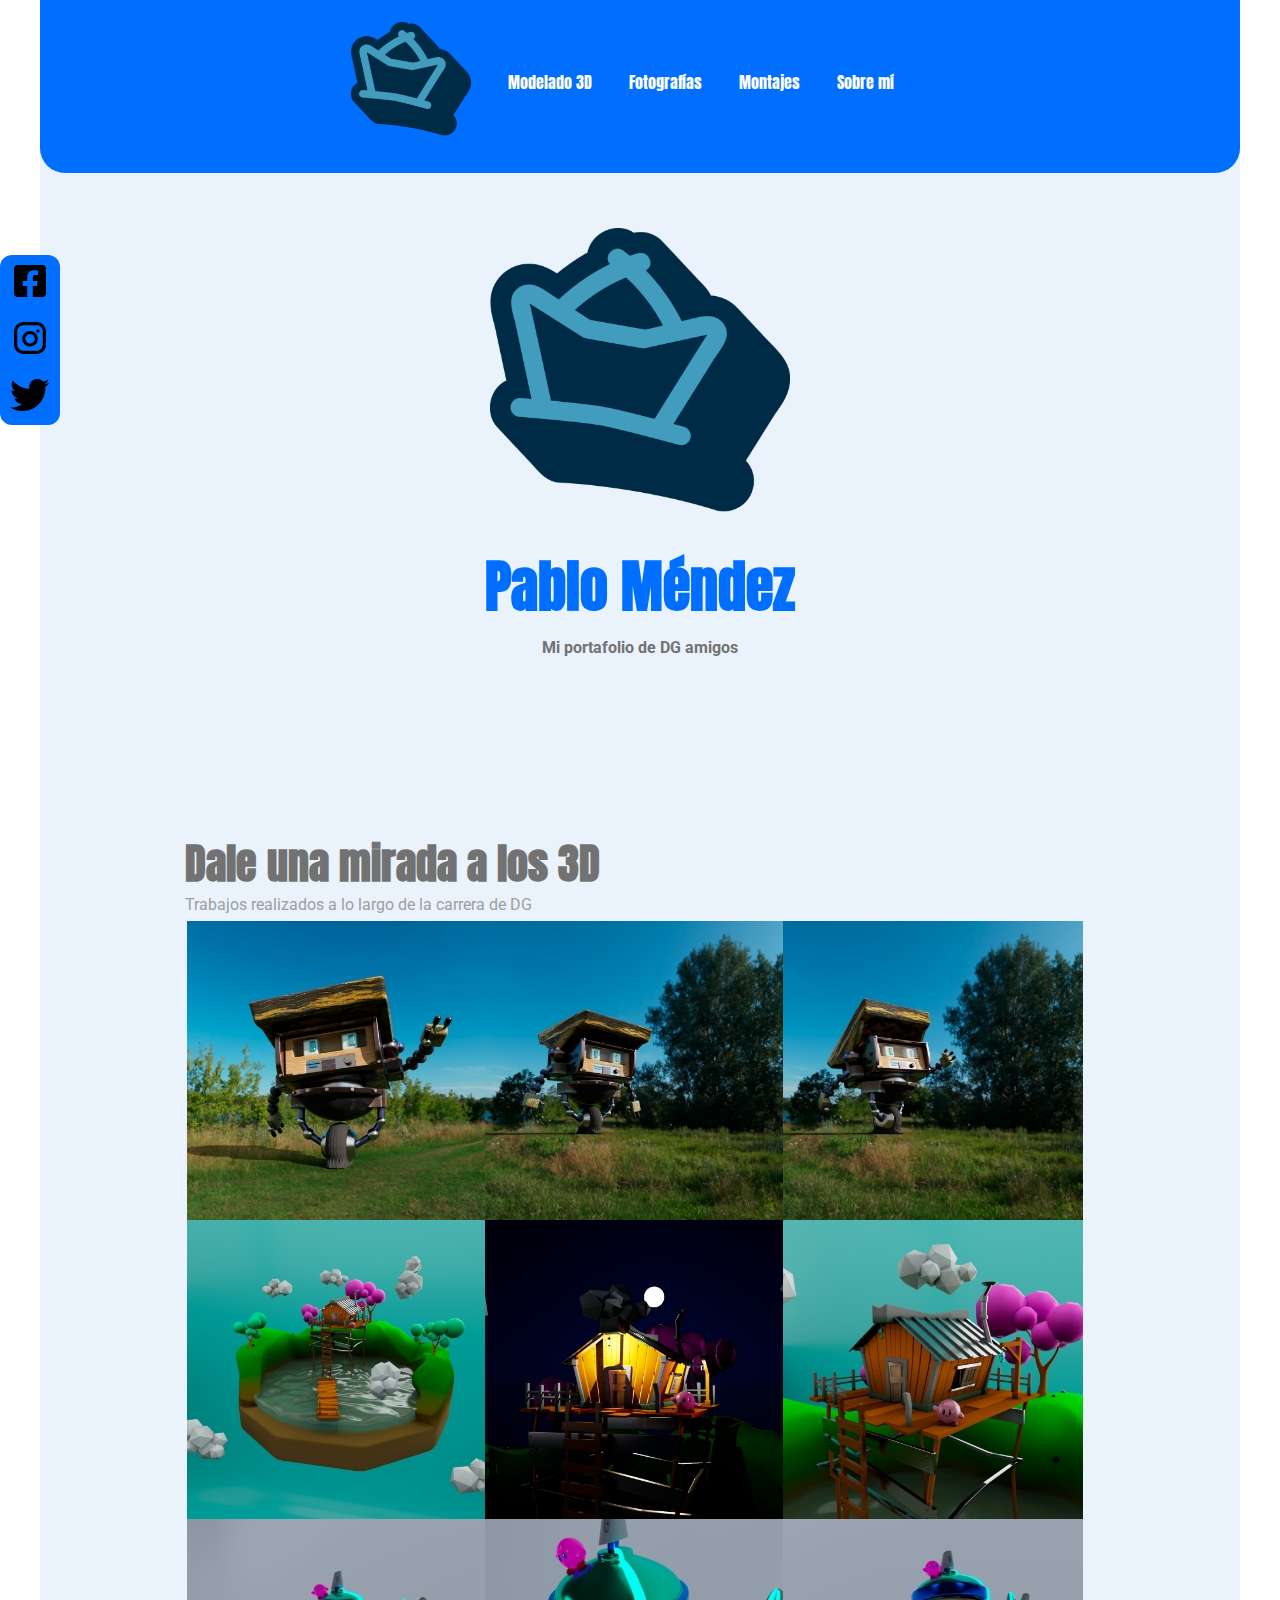
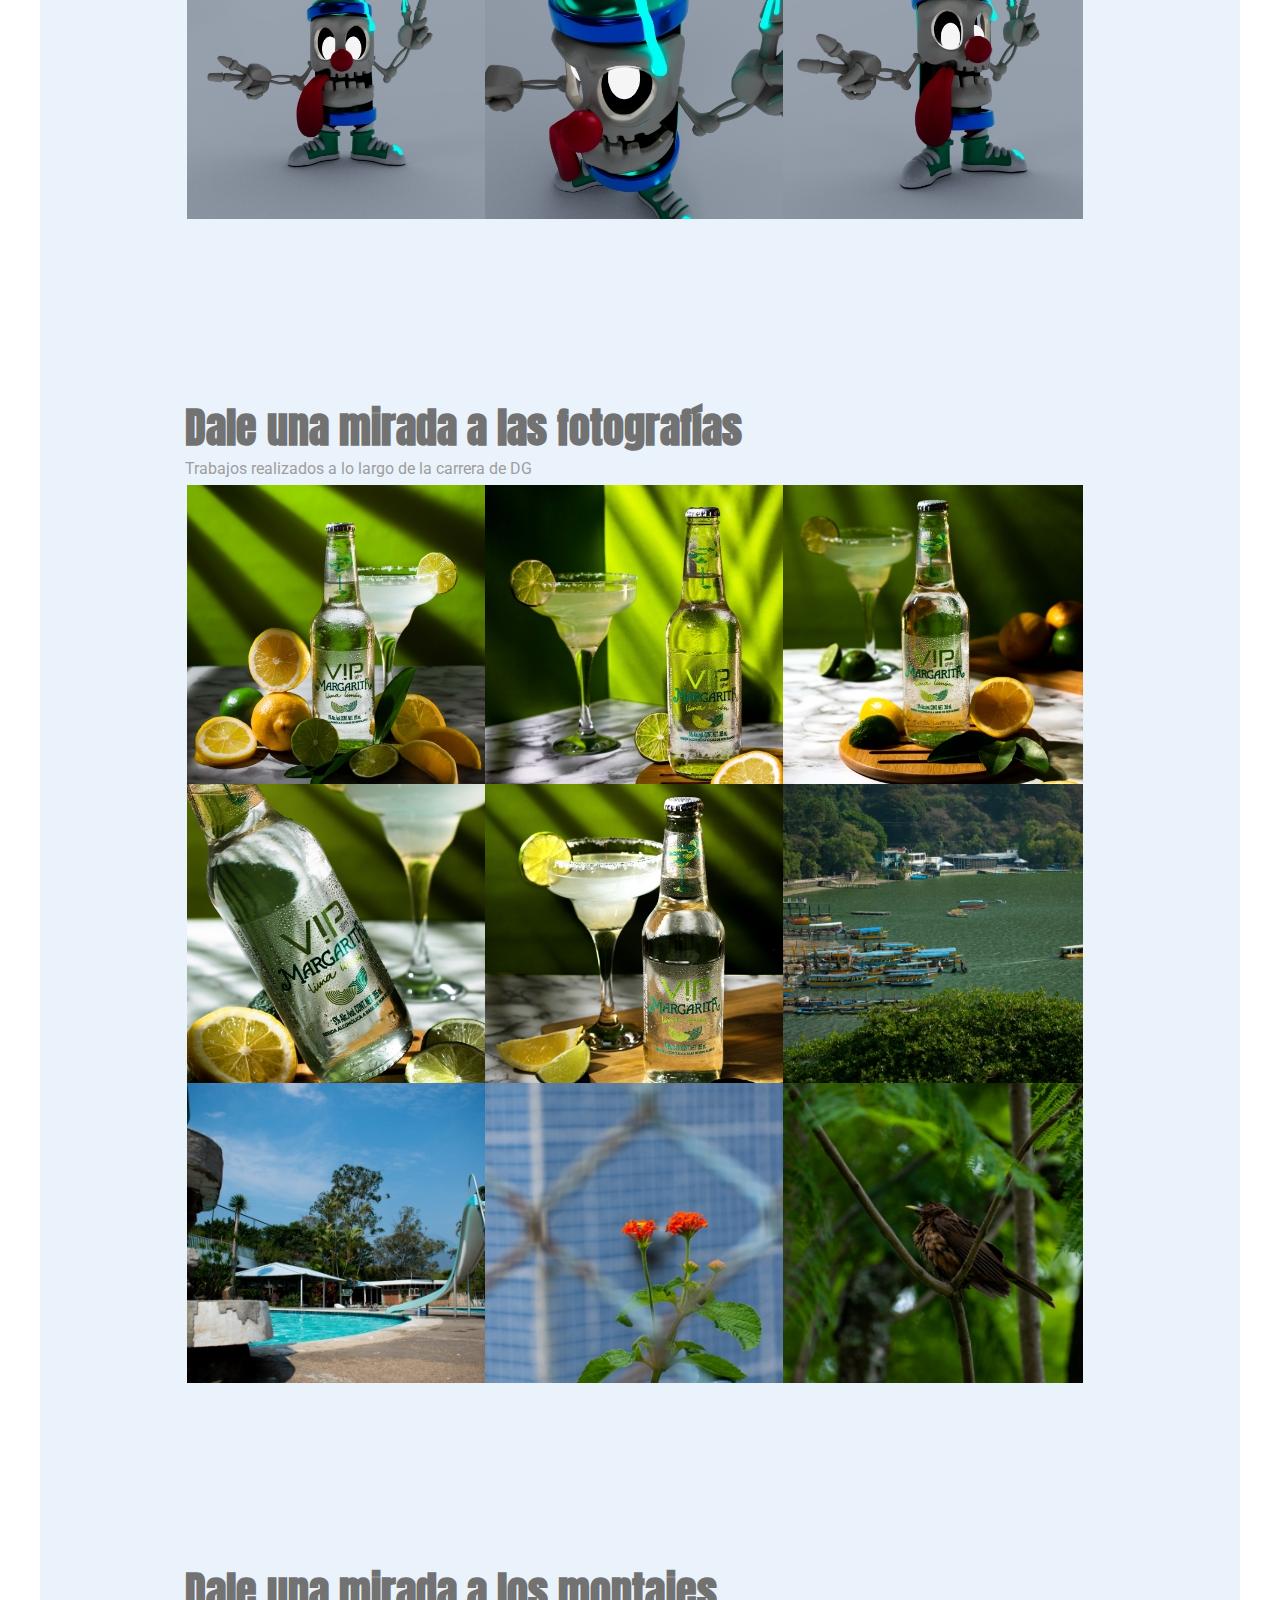
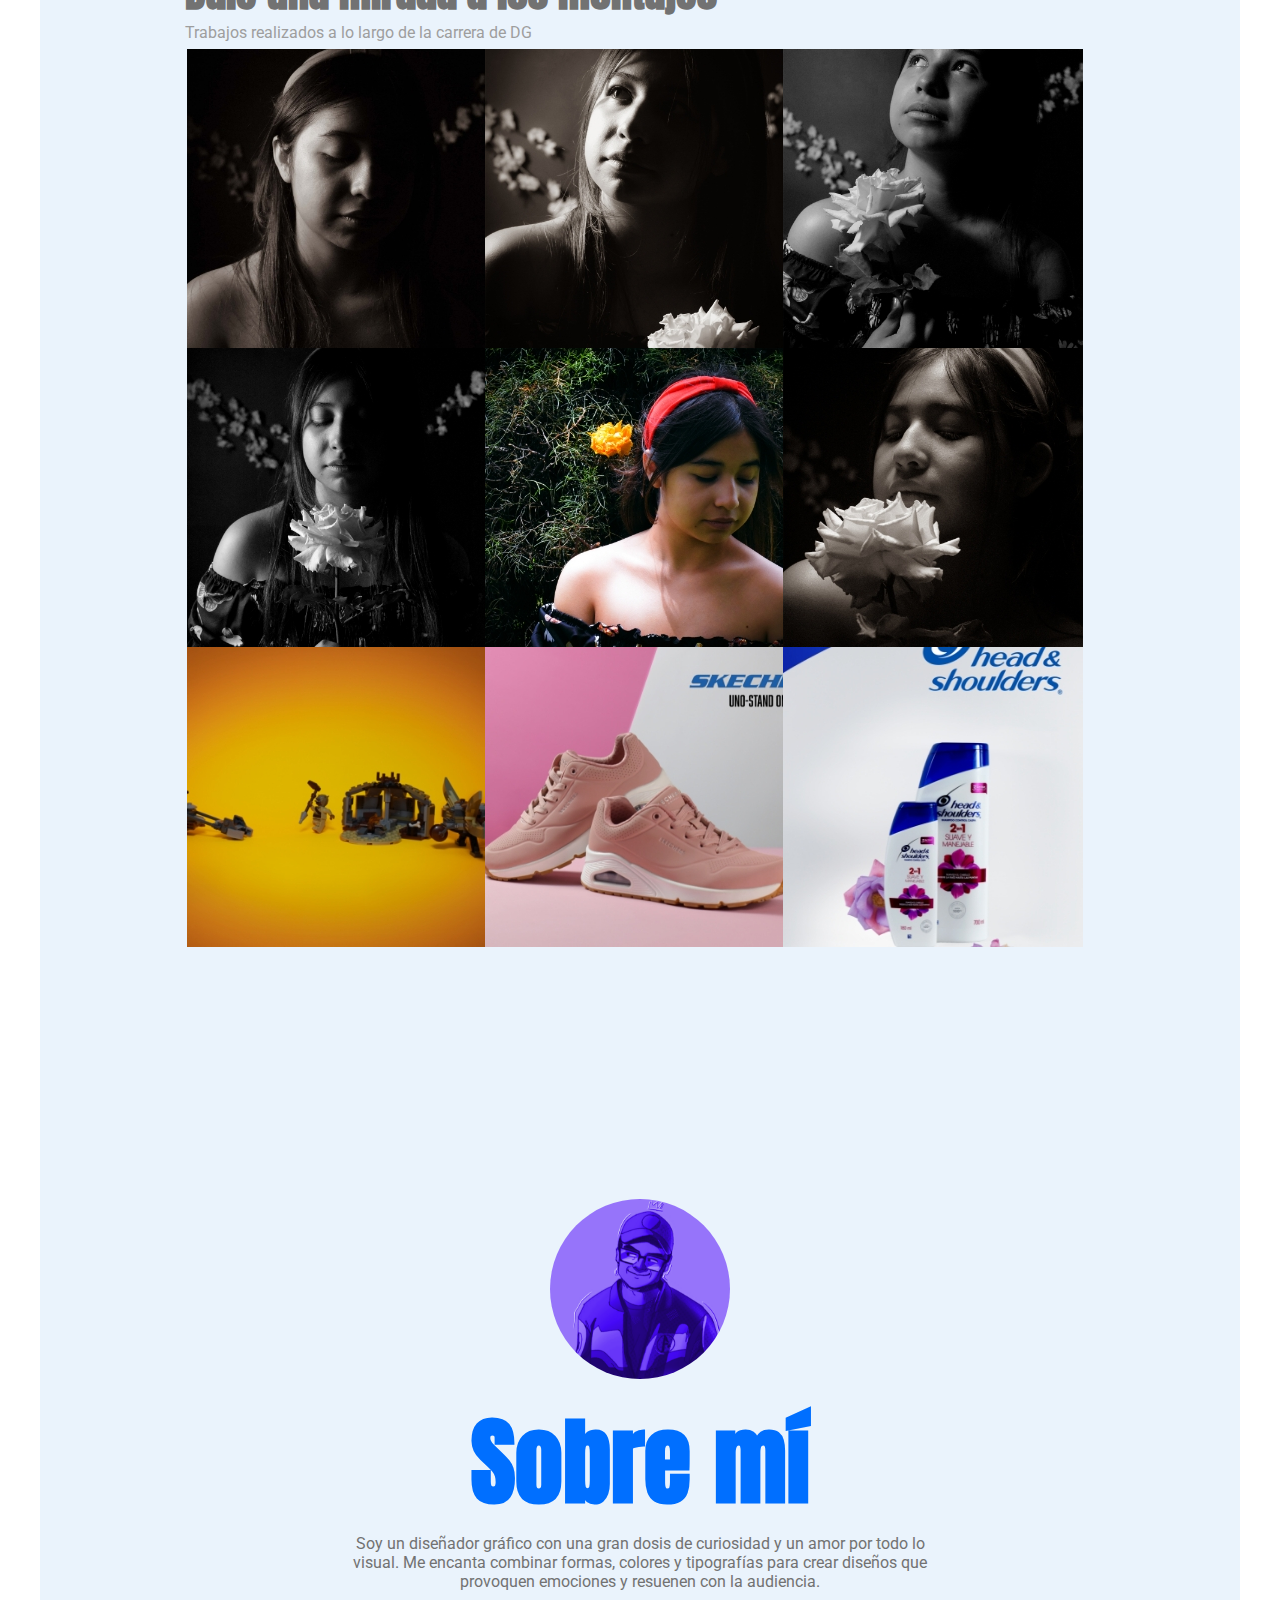
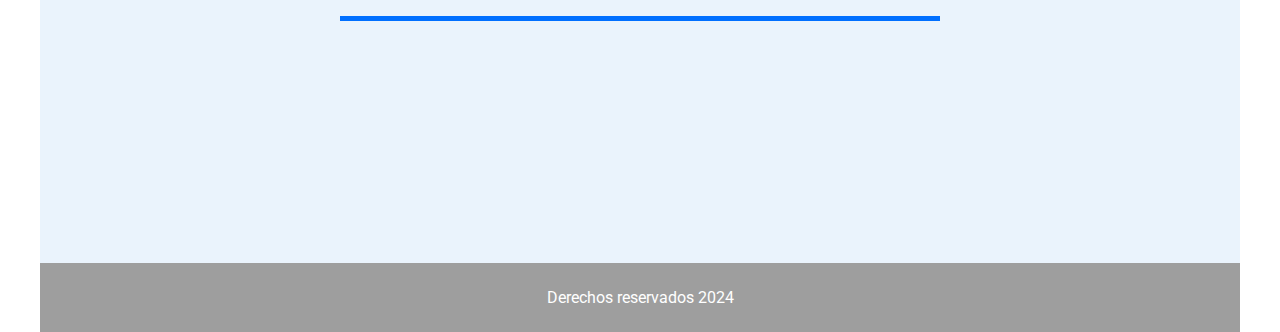
<file: index.html>
<!DOCTYPE html>
<html lang="es">

<head>
    <meta charset="UTF-8">
    <meta name="viewport" content="width=device-width, initial-scale=1.0">
    <title>Proyecto final</title>
    <link rel="stylesheet" href="css/estilos.css">
    <link rel="preconnect" href="https://fonts.googleapis.com">
    <link rel="preconnect" href="https://fonts.gstatic.com" crossorigin>
    <link
        href="https://fonts.googleapis.com/css2?family=Inter:ital,opsz,wght@0,14..32,100..900;1,14..32,100..900&family=Roboto:ital,wght@0,100;0,300;0,400;0,500;0,700;0,900;1,100;1,300;1,400;1,500;1,700;1,900&display=swap"
        rel="stylesheet">
    <link rel="preconnect" href="https://fonts.googleapis.com">
    <link rel="preconnect" href="https://fonts.gstatic.com" crossorigin>
    <link
        href="https://fonts.googleapis.com/css2?family=Anton&family=Inter:ital,opsz,wght@0,14..32,100..900;1,14..32,100..900&family=Roboto:ital,wght@0,100;0,300;0,400;0,500;0,700;0,900;1,100;1,300;1,400;1,500;1,700;1,900&family=Uncial+Antiqua&display=swap"
        rel="stylesheet">
        <link rel="icon" href="imagenes/Fotopropia.png">
</head>

<body>
    <div class="contenedor">
        <div class="redes">
            <ul>
                <li><a href="https://www.facebook.com"><img src="imagenes/face.png" alt="redes"></a></li>
                <li><a href="https://www.instagram.com"><img src="imagenes/insta.png" alt="redes"></a></li>
                <li><a href="https://www.x.com"><img src="imagenes/twi.png" alt="redes"></a></li>
            </ul>
        </div>
        <div id="cabecera"></div>
        <header>
            <nav>
                <table class="menu">
                    <tr>
                        <td class="bmenu"><a href="#cabecera"><img src="imagenes/pequenologo.png" alt="logop"></a></td>
                        <td class="bmenu"><a href="#3d">Modelado 3D</a></td>
                        <td class="bmenu"><a href="#foto">Fotografías</a></td>
                        <td class="bmenu"><a href="#montaje">Montajes</a></td>
                        <td class="bmenu"><a href="#mi">Sobre mí</a></td>
                    </tr>
                </table>
            </nav>
        </header>
        <aside>
            <img class="logog" src="imagenes/grandelogo.png" alt="logo">
            <h1>Pablo Méndez</h1>
            <h3>Mi portafolio de DG amigos</h3>
        </aside>
        <div id="3d"></div>
        <main>
            <section>
                <article>
                    <h2 class="sub">Dale una mirada a los 3D</h2>
                    <p class="descripcion">Trabajos realizados a lo largo de la carrera de DG</p>
                    <div class="galeria">
                        <a href="render1.html" class="imagen"><img src="imagenes/1.jpg" alt="" class="imagen"></a>
                        <a href="" class="imagen"><img src="imagenes/2.jpg" alt="" class="imagen"></a>
                        <a href="" class="imagen"><img src="imagenes/3.jpg" alt="" class="imagen"></a>
                        <a href="" class="imagen"><img src="imagenes/4.jpg" alt="" class="imagen"></a>
                        <a href="" class="imagen"><img src="imagenes/5.jpg" alt="" class="imagen"></a>
                        <a href="" class="imagen"><img src="imagenes/6.jpg" alt="" class="imagen"></a>
                        <a href="" class="imagen"><img src="imagenes/7.jpg" alt="" class="imagen"></a>
                        <a href="" class="imagen"><img src="imagenes/8.jpg" alt="" class="imagen"></a>
                        <a href="" class="imagen"><img src="imagenes/9.jpg" alt="" class="imagen"></a>
                    </div>
                </article>
            </section>
            <div id="foto"></div>
            <section>
                <article>
                    <h2 class="sub">Dale una mirada a las fotografías</h2>
                    <p class="descripcion">Trabajos realizados a lo largo de la carrera de DG</p>
                    <div class="galeria">
                        <a href="" class="imagen"><img src="imagenes/10.jpg" alt="" class="imagen"></a>
                        <a href="" class="imagen"><img src="imagenes/11.jpg" alt="" class="imagen"></a>
                        <a href="" class="imagen"><img src="imagenes/12.jpg" alt="" class="imagen"></a>
                        <a href="" class="imagen"><img src="imagenes/13.jpg" alt="" class="imagen"></a>
                        <a href="" class="imagen"><img src="imagenes/14.jpg" alt="" class="imagen"></a>
                        <a href="" class="imagen"><img src="imagenes/15.jpg" alt="" class="imagen"></a>
                        <a href="" class="imagen"><img src="imagenes/16.jpg" alt="" class="imagen"></a>
                        <a href="" class="imagen"><img src="imagenes/17.jpg" alt="" class="imagen"></a>
                        <a href="" class="imagen"><img src="imagenes/18.jpg" alt="" class="imagen"></a>
                    </div>
                </article>
            </section>
            <div id="montaje"></div>
            <section>
                <article>
                    <h2 class="sub">Dale una mirada a los montajes</h2>
                    <p class="descripcion">Trabajos realizados a lo largo de la carrera de DG</p>
                    <div class="galeria">
                        <a href="" class="imagen"><img src="imagenes/19.jpg" alt="" class="imagen"></a>
                        <a href="" class="imagen"><img src="imagenes/20.jpg" alt="" class="imagen"></a>
                        <a href="" class="imagen"><img src="imagenes/21.jpg" alt="" class="imagen"></a>
                        <a href="" class="imagen"><img src="imagenes/22.jpg" alt="" class="imagen"></a>
                        <a href="" class="imagen"><img src="imagenes/23.jpg" alt="" class="imagen"></a>
                        <a href="" class="imagen"><img src="imagenes/24.jpg" alt="" class="imagen"></a>
                        <a href="" class="imagen"><img src="imagenes/25.jpg" alt="" class="imagen"></a>
                        <a href="" class="imagen"><img src="imagenes/26.jpg" alt="" class="imagen"></a>
                        <a href="" class="imagen"><img src="imagenes/27.jpg" alt="" class="imagen"></a>
                    </div>
                </article>
            </section>
            <div id="mi"></div>
            <section>
                <article class="sobre">
                    <img src="imagenes/Fotopropia.png" alt="foto" class="mifoto">
                    <h2 class="sobre">Sobre mí</h2>
                    <p class="sobre">Soy un diseñador gráfico con una gran dosis de curiosidad y un amor por todo lo
                        visual.
                        Me encanta combinar formas, colores y tipografías para crear diseños que provoquen emociones y
                        resuenen con la audiencia.</p>
                </article>
            </section>
<footer>
    <p class="pie">Derechos reservados 2024</p>
</footer>
        </main>
    </div>
</body>

</html>
</file>
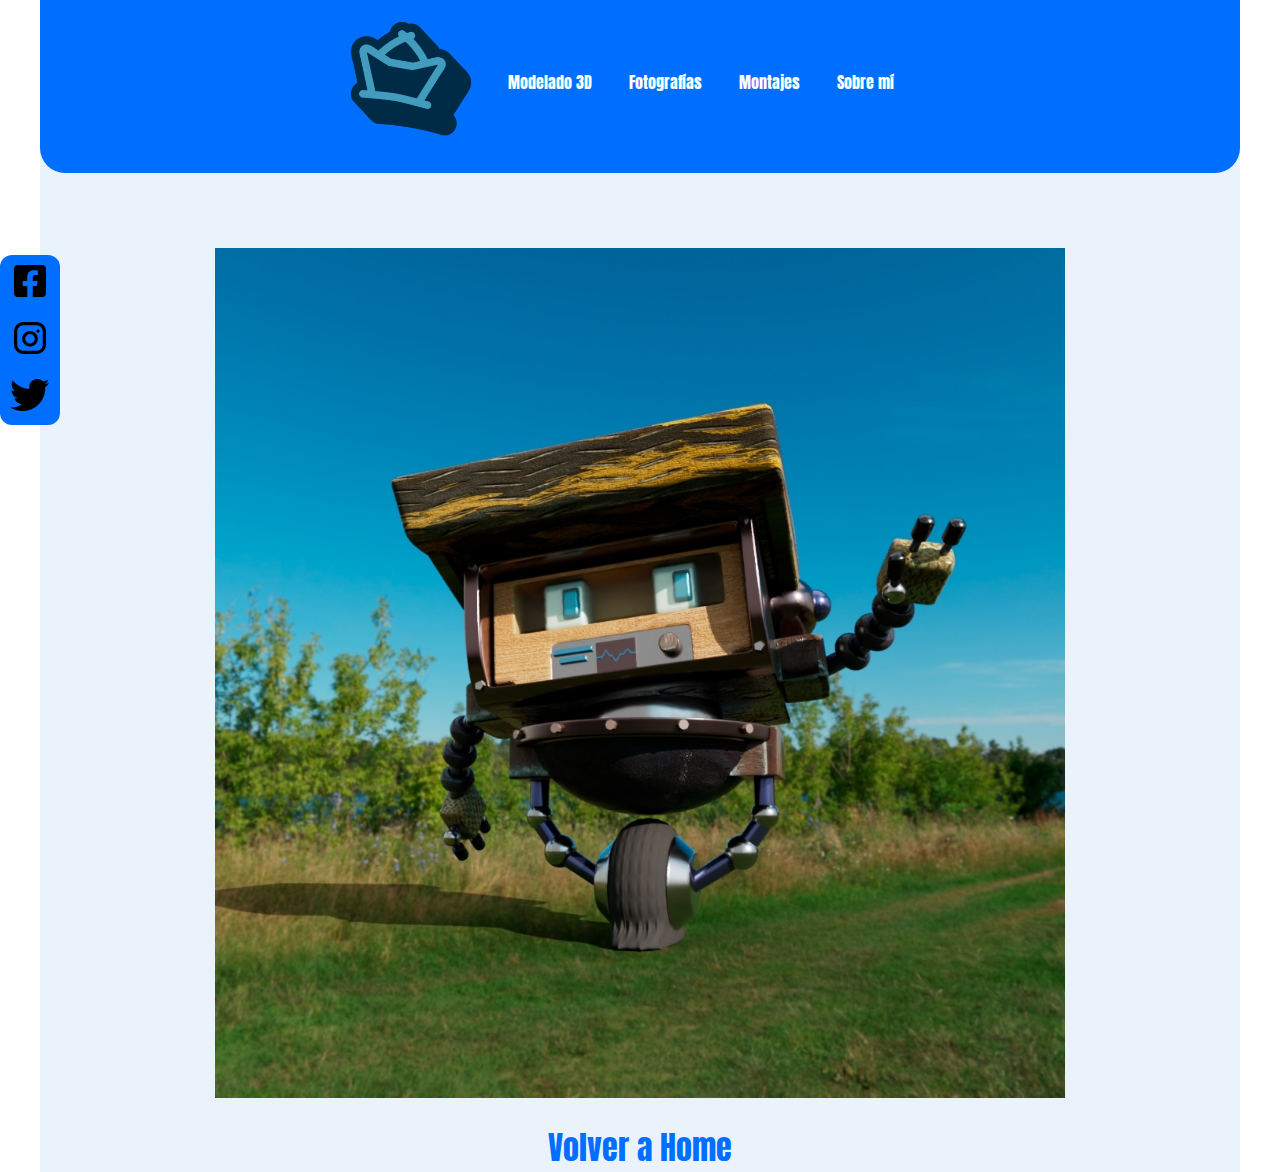
<file: render1.html>
<!DOCTYPE html>
<html lang="es">

<head>
    <meta charset="UTF-8">
    <meta name="viewport" content="width=device-width, initial-scale=1.0">
    <title>render</title>
    <link rel="stylesheet" href="css/estilos.css">
    <link rel="preconnect" href="https://fonts.googleapis.com">
    <link rel="preconnect" href="https://fonts.gstatic.com" crossorigin>
    <link
        href="https://fonts.googleapis.com/css2?family=Inter:ital,opsz,wght@0,14..32,100..900;1,14..32,100..900&family=Roboto:ital,wght@0,100;0,300;0,400;0,500;0,700;0,900;1,100;1,300;1,400;1,500;1,700;1,900&display=swap"
        rel="stylesheet">
    <link rel="preconnect" href="https://fonts.googleapis.com">
    <link rel="preconnect" href="https://fonts.gstatic.com" crossorigin>
    <link
        href="https://fonts.googleapis.com/css2?family=Anton&family=Inter:ital,opsz,wght@0,14..32,100..900;1,14..32,100..900&family=Roboto:ital,wght@0,100;0,300;0,400;0,500;0,700;0,900;1,100;1,300;1,400;1,500;1,700;1,900&family=Uncial+Antiqua&display=swap"
        rel="stylesheet">
</head>

<body>
    <div class="contenedor">
        <div class="redes">
            <ul>
                <li><a href="https://www.facebook.com"><img src="imagenes/face.png" alt="redes"></a></li>
                <li><a href="https://www.instagram.com"><img src="imagenes/insta.png" alt="redes"></a></li>
                <li><a href="https://www.x.com"><img src="imagenes/twi.png" alt="redes"></a></li>
            </ul>
        </div>
        <header>
            <nav>
                <table class="menu">
                    <tr>
                        <td class="bmenu"><a href="#"><img src="imagenes/pequenologo.png" alt="logop"></a></td>
                        <td class="bmenu"><a href="#">Modelado 3D</a></td>
                        <td class="bmenu"><a href="#">Fotografías</a></td>
                        <td class="bmenu"><a href="#">Montajes</a></td>
                        <td class="bmenu"><a href="#">Sobre mí</a></td>
                    </tr>
                </table>
            </nav>
        </header>
        <main>
            <img src="imagenes/grandea.jpg" alt="render" class="render1">
            <a href="index.html" class="volver">Volver a Home</a>
        </main>
    </div>
</body>

</html>
</file>
<file: css/estilos.css>
*{
    margin: 0;
    padding: 0;
    text-decoration: none;
    font-family: roboto, sans-serif;
}
html{
    scroll-behavior: smooth;
}
.contenedor{
    width: 1200px;
    background-color: rgb(234, 243, 252);
    margin-left: auto;
    margin-right: auto;
}
header{
    background-color: #006FFF;
    border-radius: 0 0 25px 25px;
    position: sticky;
    top: 0%;
    z-index: 1;
}
.menu{
    margin-left: auto;
    margin-right: auto;
    padding-top: 20px;
    padding-bottom: 30px;
}
.bmenu{
    padding-right: 35px;
}
a{
    color: white;
    font-family: anton, sans-serif;
}
a:hover{
    opacity: 75%;
    transition: 0.3s;
}
.logog{
    display: block;
    margin-left: auto;
    margin-right: auto;
    margin-top: 55px;
    margin-bottom: 32px;
}
h1{
    text-align: center;
    font-size: 56px;
    font-family: anton, sans-serif;
    color: #006FFF;
    margin-bottom: 10px;
}
h3{
    text-align: center;
    font-size: 16px;
    color: #727272;
}
h2.sub{
    font-family: anton, sans-serif;
    color: #727272;
    font-size: 42px;
    margin-top: 175px;
    margin-left: 145px;
}
p.descripcion{
    margin-left: 145px;
    margin-bottom: 10px;
    color: #9e9e9e;
}
.galeria{
    width: 900px;
margin-left: auto;
margin-right: auto;
}
img.imagen{
margin: -3px;
}
.render1{
display: block;
width: 850px;
margin-left: auto;
margin-right: auto;
margin-top: 75px;
margin-bottom: 25px;
}
a.volver{
    display: block;
    color: #006FFF;
    text-align: center;
    font-size: 32px;
}
article.sobre{
    width: 600px;
    margin-left: auto;
    margin-right: auto;
    display: block;
    margin-top: 250px;
}
img.mifoto{
    display: block;
    margin-left: auto;
    margin-right: auto;
}
h2.sobre{
    font-family: anton, sans-serif;
    text-align: center;
    font-size: 96px;
    color: #006FFF;
    margin-top: 10px;
}
p.sobre{
    text-align: center;
    color: #727272;
    padding-bottom: 25px;
    border-bottom: 5px solid #006FFF;
}
footer{
    margin-top: 242px;
    background-color: #9e9e9e;
}
p.pie{
    padding: 25px;
    text-align: center;
    color: white;
}
div.redes{
    width: 60px;
    height: 170px;
    background-color: #006FFF;
    position: fixed;
    top: 255px;
    left: 0;
    border-radius: 12px;
}
li{
    list-style: none;
    text-align: center;
    padding: 10px;
}
</file>
